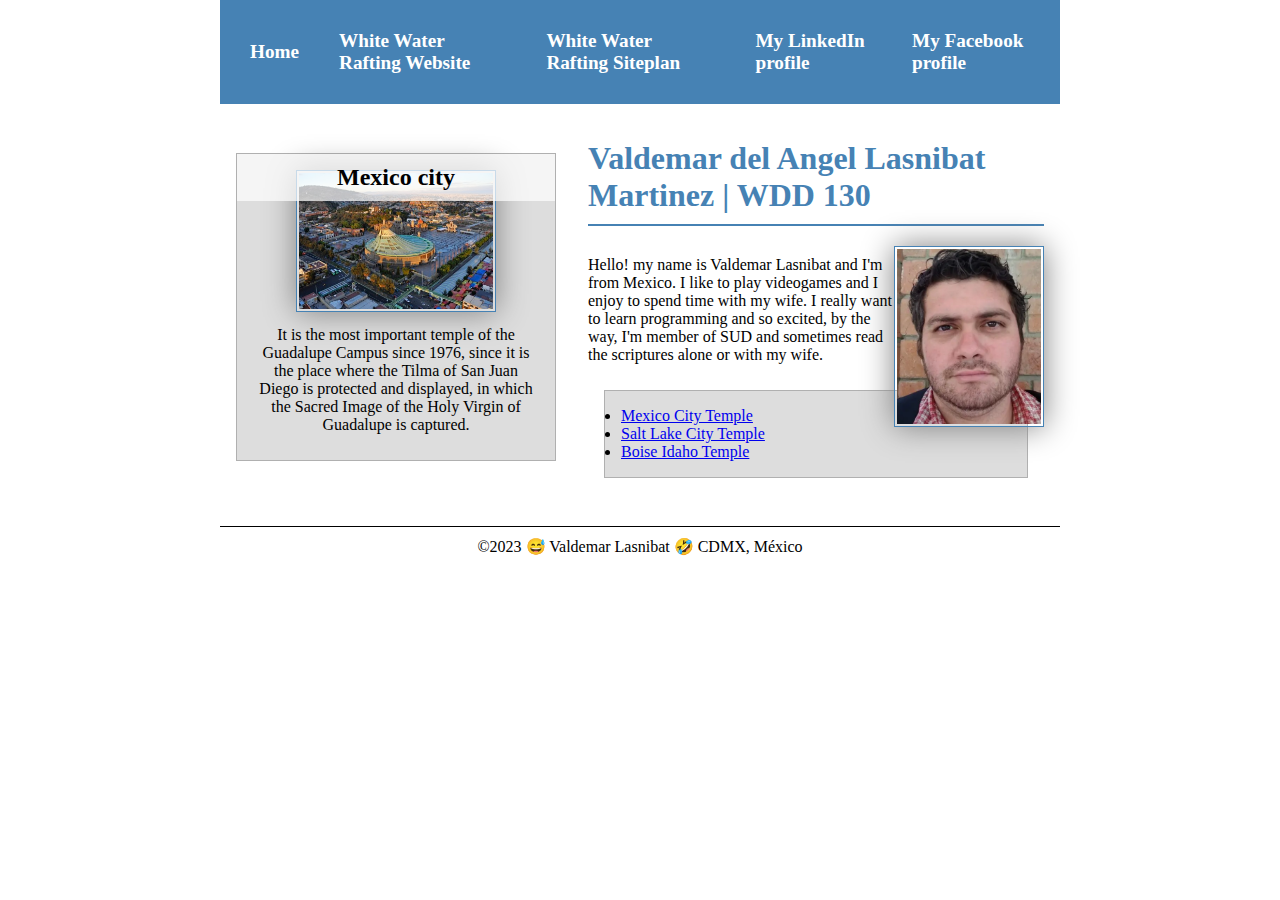
<file: index.html>
<!doctype html>
<html lang="en-US">
<head>
    <meta charset="utf-8">
    <meta name="viewport" content="width=device-width,initial-scale=1.0">
    <title>Valdemar del Angel Lasnibat Martinez | WDD 130</title>
    <meta name="description" content="Valdemar Lasnibat's BYU-Idaho WDD 130 course homepage">
    <meta name="author" content="Valdemar Lasnibat">
    <link rel="stylesheet" href="styles/styles.css">
</head>
<body>
    <header>
        <nav>
            <a href="#">Home</a>
            <a href="wwr/">White Water Rafting Website</a>
            <a href="wwr/site-plan-rafting.html">White Water Rafting Siteplan</a>
            <!-- New LinkedIn and Facebook links -->
            <a href="https://www.linkedin.com/in/vlasnibat/" target="_blank">My LinkedIn profile</a>
            <a href="https://www.facebook.com/valdemar.lasnibat" target="_blank"> My Facebook profile</a>
        </nav>
    </header>
    <div class="grid">
        <main>
            <h1>Valdemar del Angel Lasnibat Martinez | WDD 130</h1>
            <img src="images/profile.webp" alt="Hello, my name is Valdemar Lasnibat" width="200">
            <p>Hello! my name is Valdemar Lasnibat and I'm from Mexico. I like to play videogames and I enjoy to spend time with
            my wife. I really want to learn programming and so excited, by the way, I'm member of SUD and sometimes read the scriptures
            alone or with my wife.</p>
        <ul class="box">
            <li><a href="https://www.churchofjesuschrist.org/temples/details/mexico-city-mexico-temple?lang=eng" target="_blank">Mexico City Temple</a></li>
            <li><a href="https://www.churchofjesuschrist.org/temples/details/salt-lake-temple?lang=eng" target="_blank">Salt Lake City Temple</a></li>
            <li><a href="https://www.churchofjesuschrist.org/temples/details/boise-idaho-temple?lang=eng" target="_blank">Boise Idaho Temple</a></li>
        </ul>        
        </main>
        <aside class="box">
            <h2>Mexico city</h2>
            <img src="images/basilica.jpg" alt="Basilica de Guadalupe's beautiful view">
            <p>It is the most important temple of the Guadalupe Campus since 1976, since it is the place where the Tilma of San Juan Diego is protected and displayed, in which the Sacred Image of the Holy Virgin of Guadalupe is captured.</p>
        </aside>
    </div>
    <footer>
        <p>&copy;2023 😅 Valdemar Lasnibat 🤣 CDMX, México</p>
    </footer>
</body>
<!--Last day upgraded: 27/09/2023-->
</html>
</file>
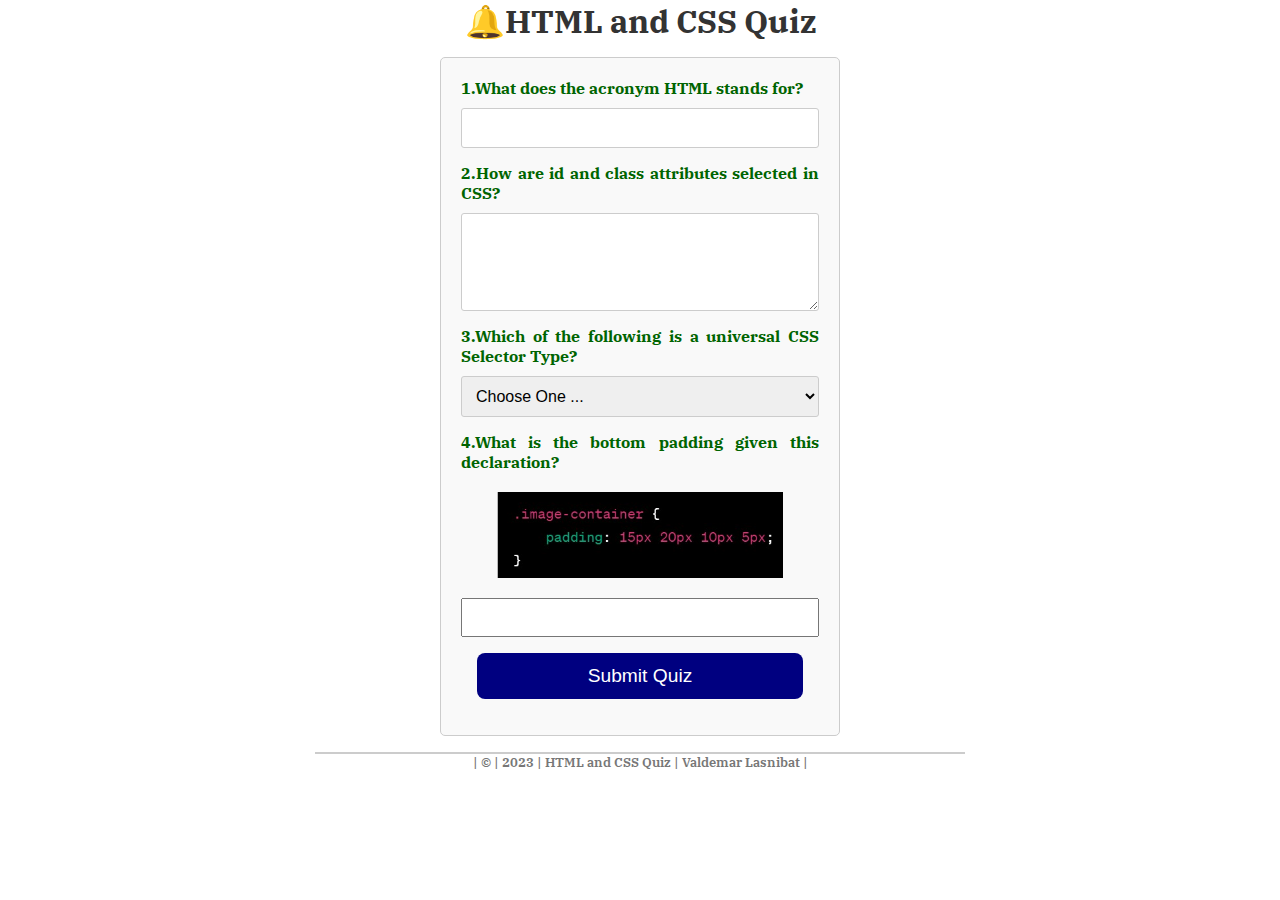
<file: quiz.html>
<!DOCTYPE html>
<html lang="en-us">
<head>
    <meta charset="utf-8">
    <meta name="viewport" content="width=device-width, initial-scale=1">
    <title>HTML and CSS Quiz</title>
    <link rel="stylesheet" type="text/css" href="styles/quiz.css">
</head>
<body>
    <h1>🔔HTML and CSS Quiz</h1>
    <form action="submit_quiz.php" method="post">
        <!-- Question 1: Fill in the blank -->
        <label for="q1">1.What does the acronym HTML stands for?</label>
        <input type="text" id="q1" name="q1" required>

        <!-- Question 2: Short answer -->
        <label for="q2">2.How are id and class attributes selected in CSS?</label>
        <textarea id="q2" name="q2" rows="4" required></textarea>

        <!-- Question 3: Dropdown/select -->
        <label for="q3">3.Which of the following is a universal CSS Selector Type?</label>
        <select id="q3" name="q3" required>
            <option value="" selected disabled>Choose One ...</option>
            <option value="option1">*</option>
            <option value="option2">.</option>
            <option value="option3">#</option>
        </select>

        <!-- Question 4: Integer answer -->
        <label for="q4">4.What is the bottom padding given this declaration?</label>
        <div class="question-container">
            <input type="number" id="q4" name="q4" required>
            <img src="images/image-container.jpg" alt="Image Description">
        </div>
        <button type="submit">Submit Quiz</button>
    </form>
<footer>
    <p>| &copy; | 2023 | HTML and CSS Quiz | Valdemar Lasnibat |</p>
</footer>      
</body>
</html>
</file>
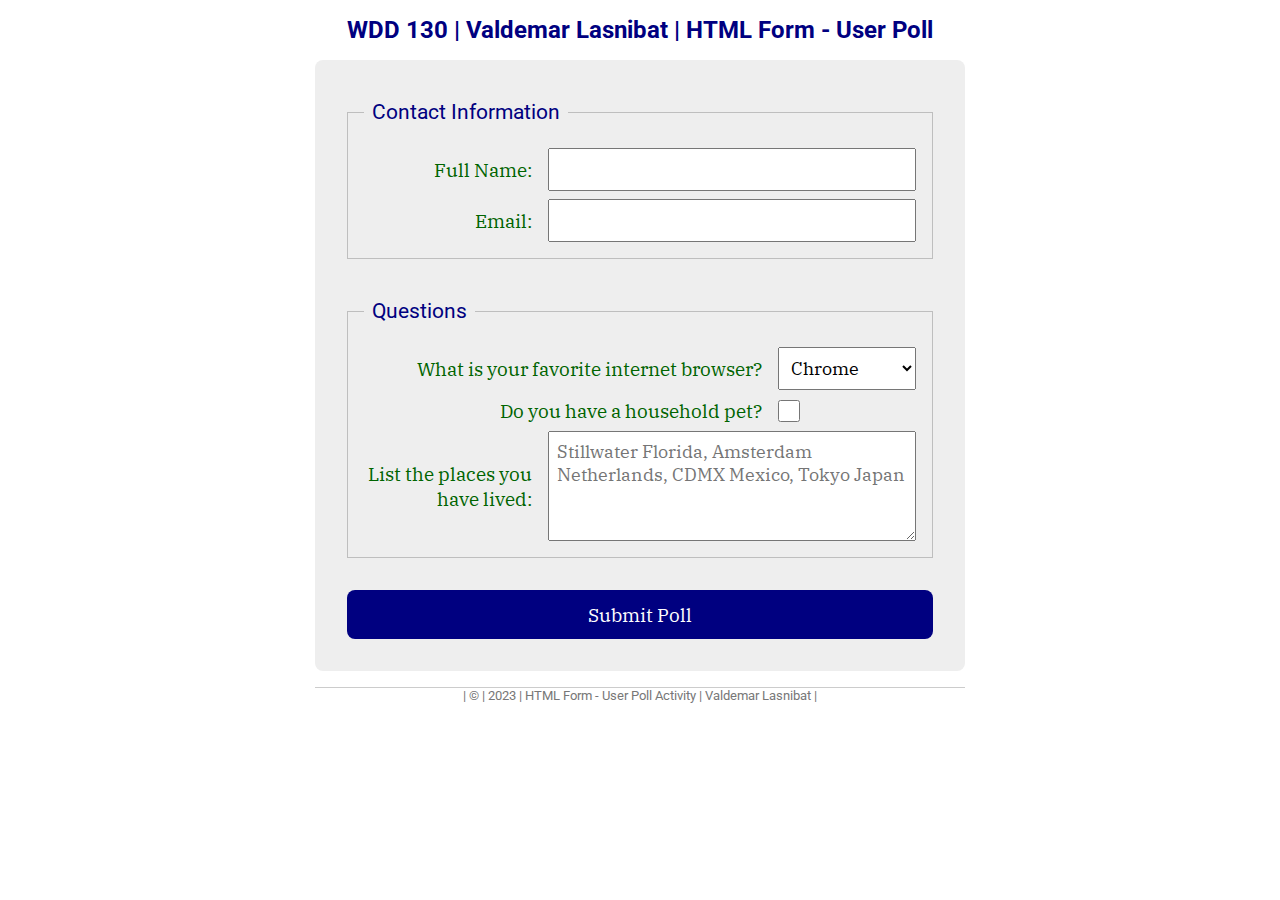
<file: week5/poll-form.html>
<!DOCTYPE html>
<html lang="en-us">
<head>
    <meta charset="utf-8">
    <meta name="viewport" content="width=device-width, initial-scale=1">
    <title>WDD 130 | HTML Form - User Poll</title>
    <link rel="stylesheet" href="styles/poll-form.css">
</head>
<body>
<header>
    <h1>WDD 130 | Valdemar Lasnibat | HTML Form - User Poll</h1>
</header>
<main>
    <form>
        <fieldset>
            <legend>Contact Information</legend>
            <div class="form-item column2">
                <label for="fullname">Full Name:</label>
                <input type="text" id="fullname" name="fullname">
            </div>
            <div class="form-item column2">
                <label for="useremail">Email:</label>
                <input type="email" id="useremail" name="useremail">
            </div>    
        </fieldset>
        <fieldset>
            <legend>Questions</legend>
            <div class="form-item column1">
                <label for="browser"> What is your favorite internet browser?</label>
                <select id="browser" name="browser">
                    <option value="chrome">Chrome</option>
                    <option value="firefox">Firefox</option>
                    <option value="safari">Safari</option>
                    <option value="edge">Edge</option>
                    <option value="brave">Brave</option>
                    <option value="other">Other</option>
                </select>
            </div>
            <div class="form-item column1">
                <label for="pet">Do you have a household pet?</label>
                <input type="checkbox" id="pet" name="pet">
            </div>
            <div class="form-item column2">
                <label for="feedback">List the places you have lived:</label>
                <textarea id="feedback" name="feedback" rows="4" placeholder="Stillwater Florida, Amsterdam Netherlands, CDMX Mexico, Tokyo Japan"></textarea>
            </div>    
        </fieldset>
        <button type="submit">Submit Poll</button>
    </form>
</main>
<footer>
    <p>| &copy; | 2023 | HTML Form - User Poll Activity | Valdemar Lasnibat |</p>
</footer>  
</body>
</html>
</file>
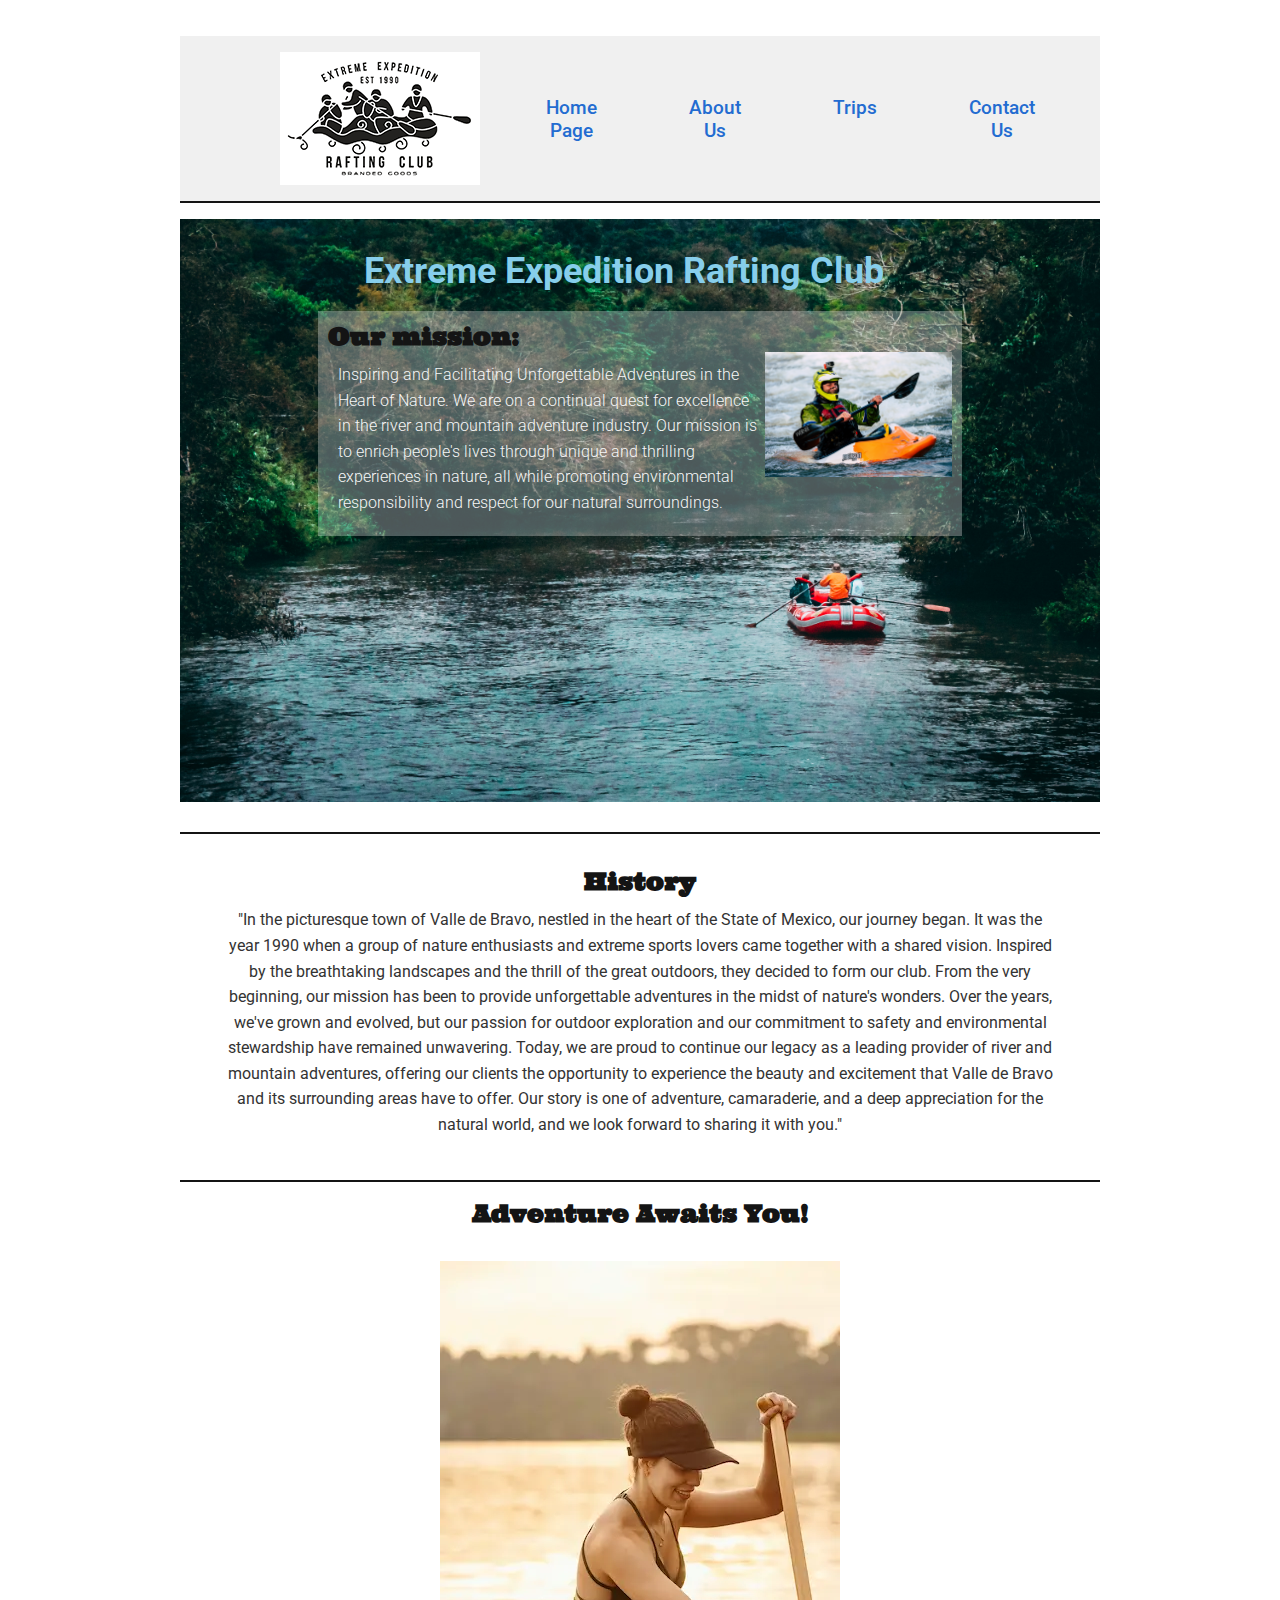
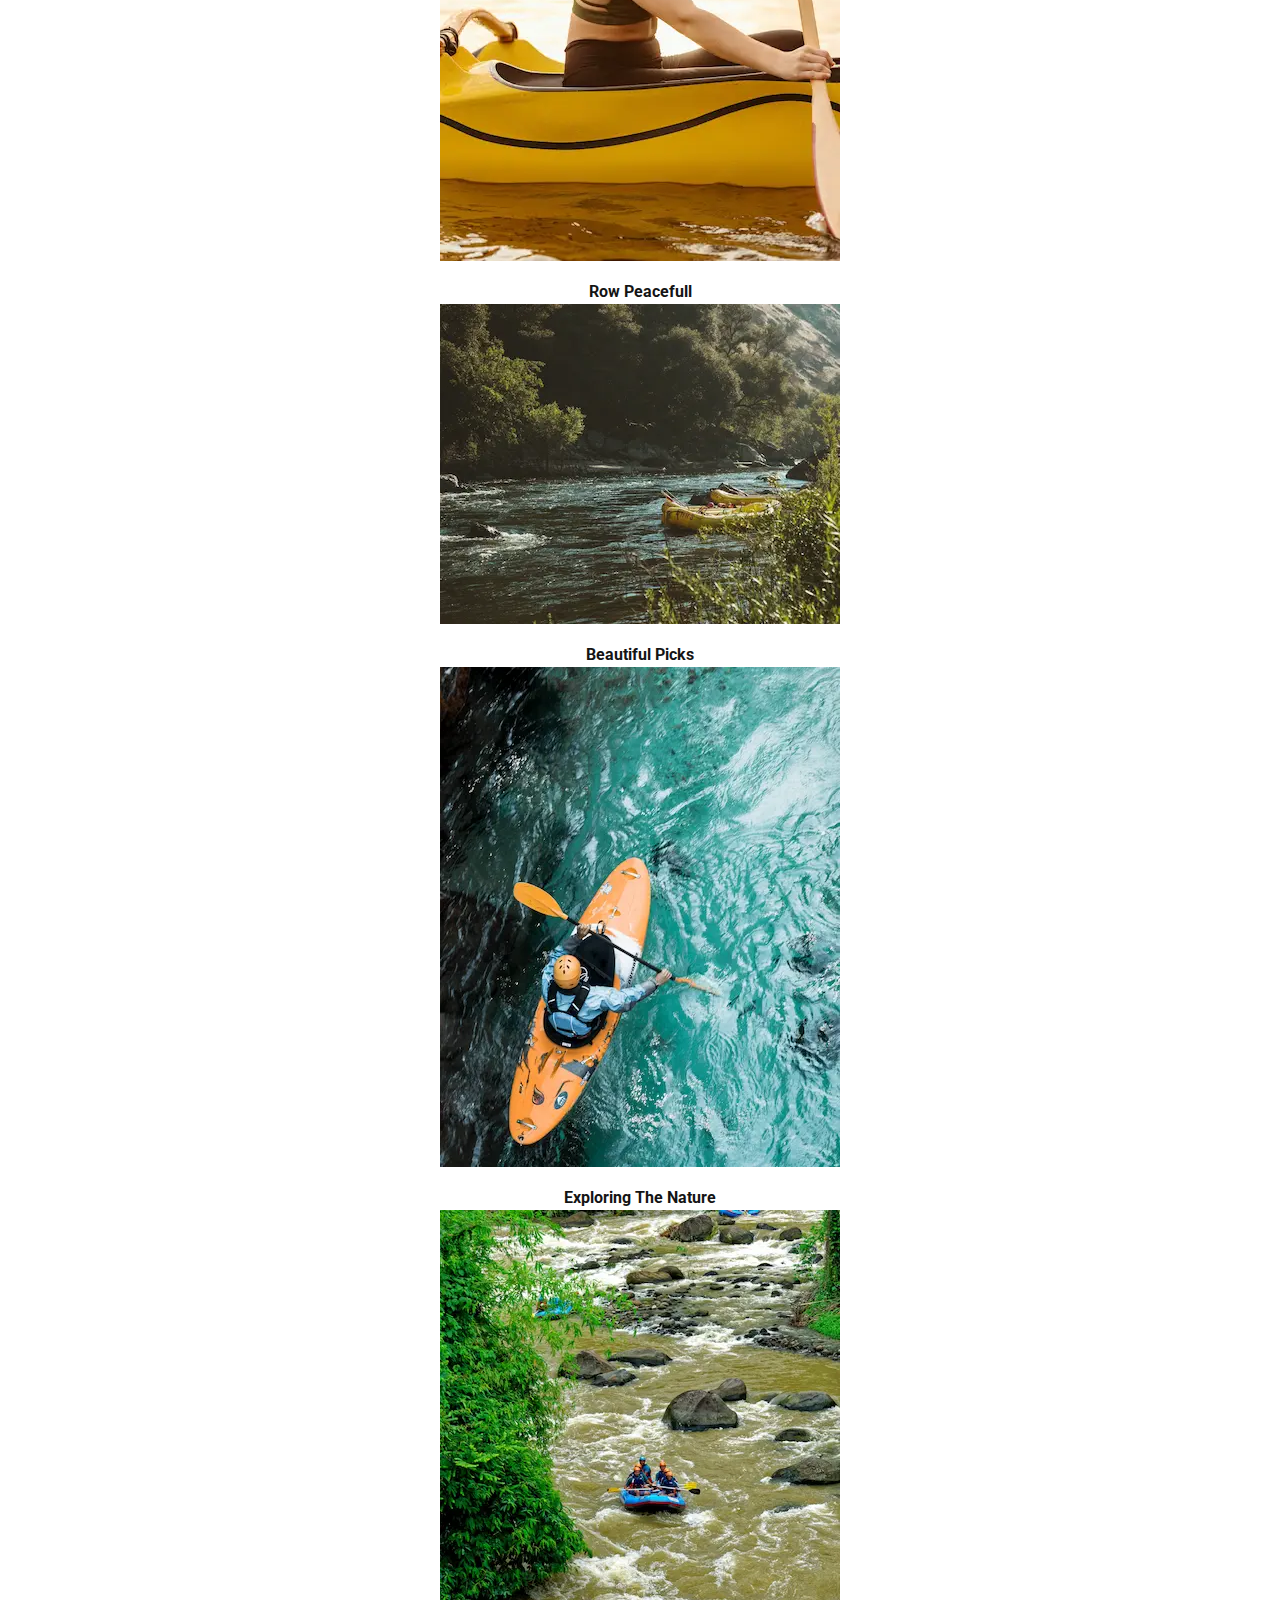
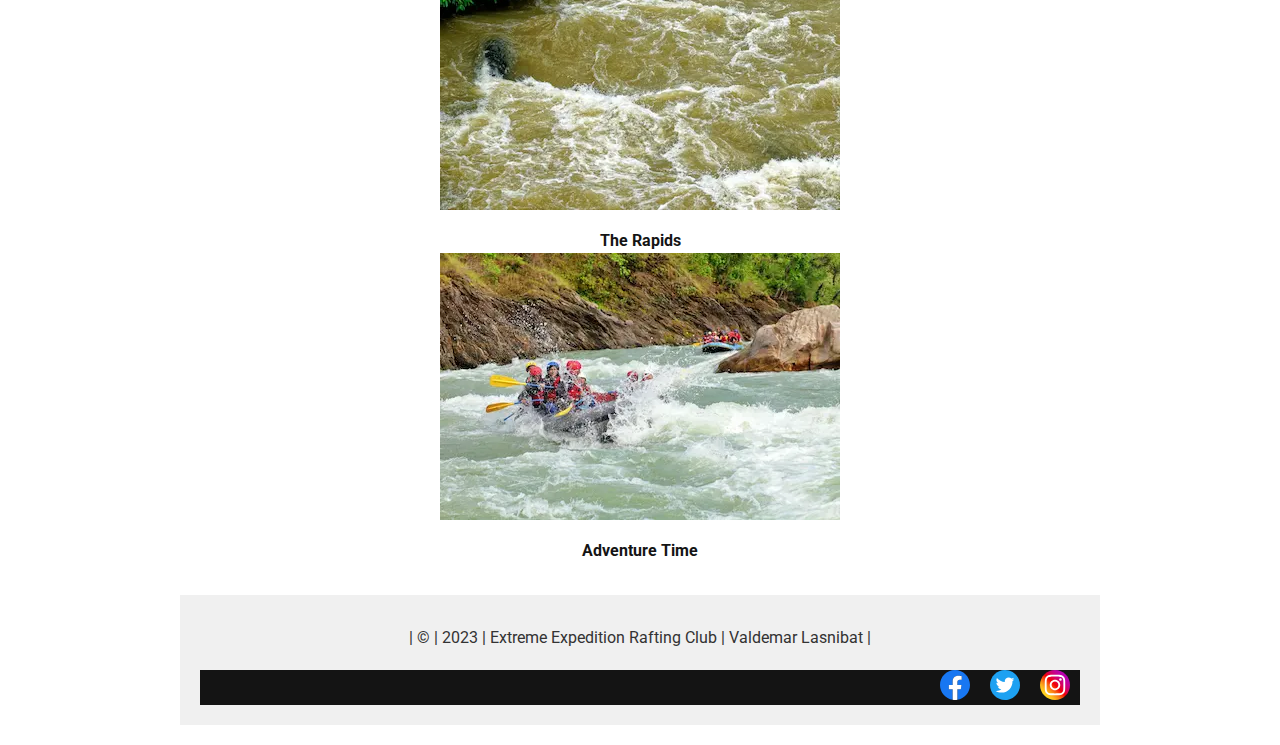
<file: wwr/about.html>
<!DOCTYPE html>
<html lang="en-US">
<head>
    <meta charset="utf-8">
    <meta name="viewport" content="width=device-width, initial-scale=1">
    <title>Extreme Expedition Rafting Club</title>
    <meta name="description" content="The Site Plan Rafting includes purpose, goals, personas and scenearios, a style guide, a site map and wireframe to a website project">
    <meta name="author" content="Valdemar Lasnibat">
    <link rel="stylesheet" href="styles/rafting.css">
</head>
<body>
    <header>
        <img src="images/logo.png" alt="Rafting Site Logo" width="200">
        <nav>
            <ul class="navigation">
                <li><a href="index.html">Home Page</a></li>
                <li><a href="about.html">About Us</a></li>
                <li><a href="trips.html">Trips</a></li>
                <li><a href="contact.html">Contact Us</a></li>
            </ul>
        </nav>
    </header>  
    <main>
        <div class="Hero">
            <h1>Extreme Expedition Rafting Club</h1>
            <img src="images/jonatan-lewczuk-hN7jhC_YWk0-unsplash.jpg" alt="Background Hero Image">
            <article>
                <h2>Our mission:</h2>
                <img src="images/pexels-brett-sayles-2278449.jpg" alt="Happy Client">
                <p>Inspiring and Facilitating Unforgettable Adventures in the Heart of Nature.
                    We are on a continual quest for excellence in the river and mountain adventure industry. 
                    Our mission is to enrich people's lives through unique and thrilling experiences in nature, 
                    all while promoting environmental responsibility and respect for our natural surroundings.
                </p>
            </article>
        </div>
        <section class="history-section">
            <h2>History</h2>
            <p>"In the picturesque town of Valle de Bravo, nestled in the heart of the State of Mexico, our journey began. 
                It was the year 1990 when a group of nature enthusiasts and extreme sports lovers came together with a shared 
                vision. Inspired by the breathtaking landscapes and the thrill of the great outdoors, they decided to form our club.                    
                From the very beginning, our mission has been to provide unforgettable adventures in the midst of nature's wonders. 
                Over the years, we've grown and evolved, but our passion for outdoor exploration and our commitment to safety and 
                environmental stewardship have remained unwavering.                    
                Today, we are proud to continue our legacy as a leading provider of river and mountain adventures, offering our clients 
                the opportunity to experience the beauty and excitement that Valle de Bravo and its surrounding areas have to offer. 
                Our story is one of adventure, camaraderie, and a deep appreciation for the natural world, and we look forward to sharing it with you."
            </p>
        </section>
        <section class="content">
            <h2>Adventure Awaits You!</h2>
            <figure>
            <img src="images/pexels-jonathan-borba-16949964.webp" alt="Row Peacefull"><figcaption>Row Peacefull</figcaption>
            </figure>

            <figure>
            <img src="images/dane-deaner-imztpH1lSpY-unsplash.webp" alt="Beautiful Picks"><figcaption>Beautiful Picks</figcaption>
            </figure>

            <figure>
            <img src="images/pexels-thilo-lehnert-3413678.webp" alt="Exploring The Nature"><figcaption>Exploring The Nature</figcaption>
            </figure>

            <figure>
            <img src="images/pexels-tom-fisk-1732279.webp" alt="The Rapids"><figcaption>The Rapids</figcaption>
            </figure>
            
            <figure>
            <img src="images/chandan-chaurasia-z32bIS5O1KQ-unsplash.webp" alt="Adventure Time"><figcaption>Adventure Time</figcaption>
            </figure>
        </section>
    </main>
    <footer>
        <p>| &copy; | 2023 | Extreme Expedition Rafting Club | Valdemar Lasnibat |</p>
        <nav class="sociallinks">
            <a href="https://facebook.com"><img src="images/facebook.svg" alt="Facebook"></a>
            <a href="https://twitter.com"><img src="images/Twitter.svg" alt="Twitter"></a>
            <a href="https://instagram.com"><img src="images/Instagram.svg" alt="Instagram"></a>
        </nav>
    </footer>
</body>
</html>
</file>
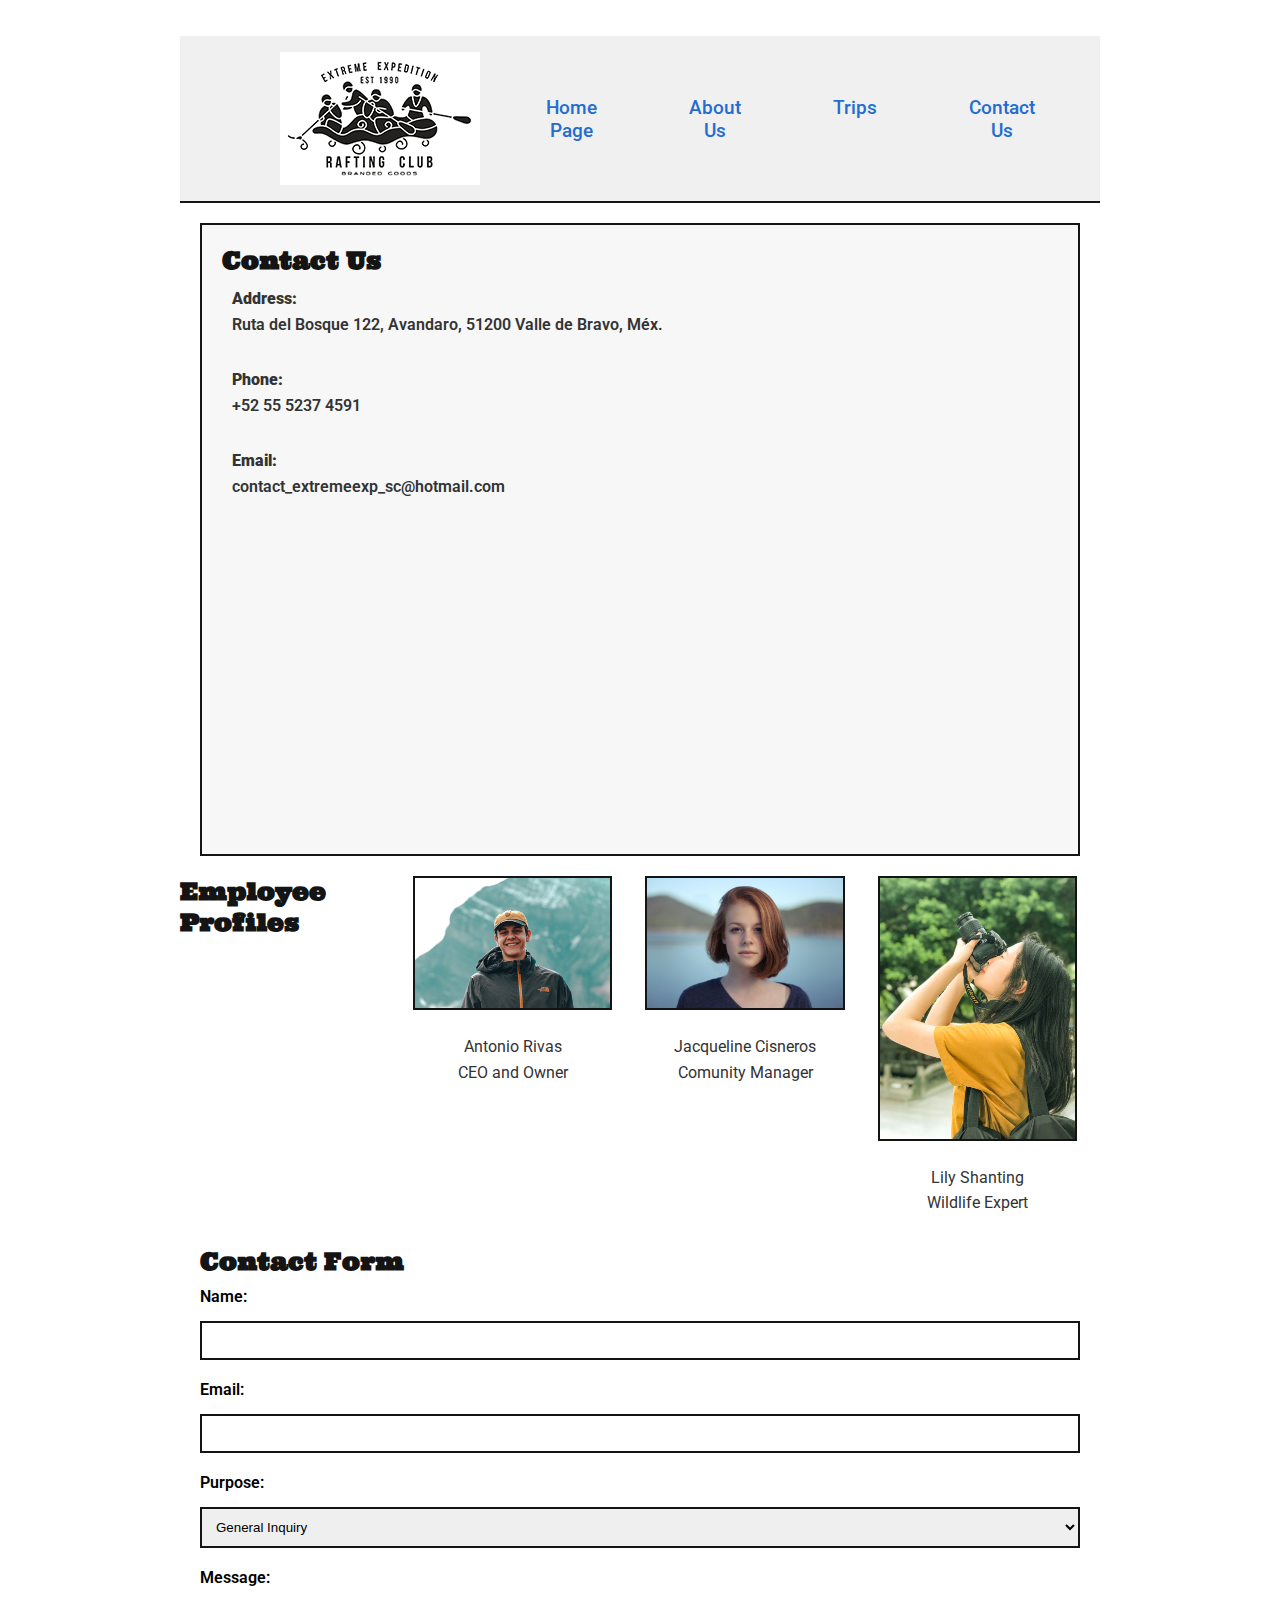
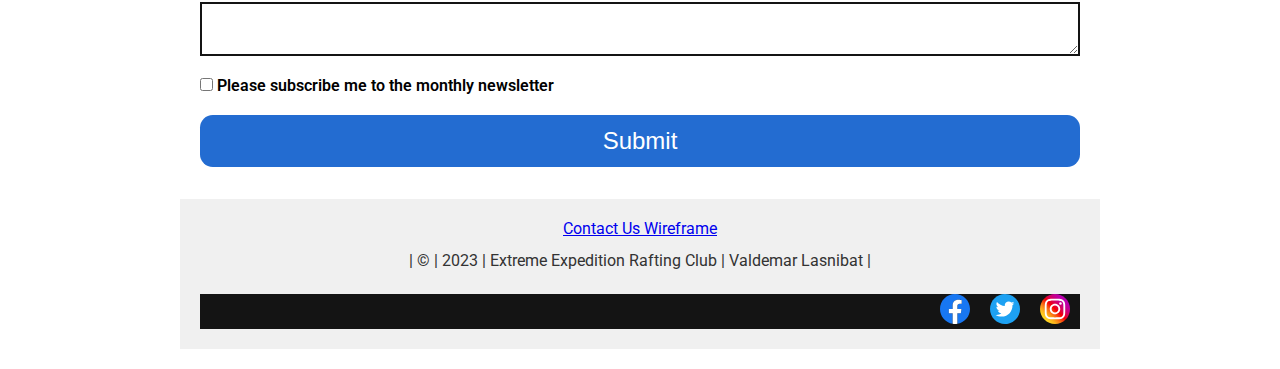
<file: wwr/contact.html>
<!DOCTYPE html>
<html lang="en-US">
<head>
    <meta charset="utf-8">
    <meta name="viewport" content="width=device-width, initial-scale=1">
    <title>Contact Extreme Expedition Rafting Club</title>
    <meta name="description" content="Contact us to plan your next adventure with Extreme Expedition Rafting Club. Get in touch with our team for trip details, reservations, and more.">
    <meta name="author" content="Valdemar Lasnibat">
    <link rel="stylesheet" href="styles/contact.css">
</head>
<body>
    <header>
        <img src="images/logo.png" alt="Rafting Site Logo" width="200">
        <nav>
            <ul class="navigation">
                <li><a href="index.html">Home Page</a></li>
                <li><a href="about.html">About Us</a></li>
                <li><a href="trips.html">Trips</a></li>
                <li><a href="contact.html">Contact Us</a></li>
            </ul>
        </nav>
    </header>  

    <main>
        <section class="company-information">
            <h2>Contact Us</h2>
            <p>
                <strong>Address:</strong><br>
                Ruta del Bosque 122, Avandaro, 51200 Valle de Bravo, Méx.
            </p>
            <p>
                <strong>Phone:</strong><br>
                +52 55 5237 4591
            </p>
            <p>
                <strong>Email:</strong><br>
                contact_extremeexp_sc@hotmail.com
            </p>
            <div class="google-map">
                <iframe src="https://www.google.com/maps/embed?pb=!1m18!1m12!1m3!1d42633.15692897466!2d-100.1415110855317!3d19.183218287836933!2m3!1f0!2f0!3f0!3m2!1i1024!2i768!4f13.1!3m3!1m2!1s0x85cd63813218f41f%3A0xb687c3a1fb52897c!2sValle%20de%20Bravo%2C%20M%C3%A9x.!5e0!3m2!1ses!2smx!4v1697220191984!5m2!1ses!2smx" width="400" height="300" style="border:0;" allowfullscreen="" loading="lazy" referrerpolicy="no-referrer-when-downgrade"></iframe>
            </div>
        </section>

        <section class="employee-profiles">
            <h2>Employee Profiles</h2>
            <div class="employee">
                <img src="images/ben-den-engelsen-YUu9UAcOKZ4-unsplash.jpg" alt="Employee 1">
                <p>Antonio Rivas<br>CEO and Owner</p>
            </div>
            <div class="employee">
                <img src="images/christopher-campbell-rDEOVtE7vOs-unsplash.jpg" alt="Employee 2">
                <p>Jacqueline Cisneros<br>Comunity Manager</p>
            </div>
            <div class="employee">
                <img src="images/li-shanting-AGy0SxTzqr8-unsplash.jpg" alt="Employee 3">
                <p>Lily Shanting<br>Wildlife Expert</p>
            </div>
        </section>

        <section class="contact-form">
            <h2>Contact Form</h2>
            <form>
                <label for="name">Name:</label>
                <input type="text" id="name" name="name" required>

                <label for="email">Email:</label>
                <input type="email" id="email" name="email" required>

                <label for="purpose">Purpose:</label>
                <select id="purpose" name="purpose">
                    <option value="General Inquiry">General Inquiry</option>
                    <option value="Reservation Question">Reservation Question</option>
                    <option value="Website Suggestion">Website Suggestion</option>
                </select>

                <label for="message">Message:</label>
                <textarea id="message" name="message" required></textarea>

                <label>
                    <input type="checkbox" name="subscribe" value="yes"> Please subscribe me to the monthly newsletter
                </label>

                <button type="submit" class="submit-button">Submit</button>
            </form>
        </section>
    </main>

    <footer>
        <a href="https://app.moqups.com/HJwG7Wl5LSBCwecgEmFTbLyb5tmsQm9s/view?ui=0" target="_blank">Contact Us Wireframe</a>
        <p>| &copy; | 2023 | Extreme Expedition Rafting Club | Valdemar Lasnibat |</p>
        <nav class="sociallinks">
            <a href="https://facebook.com"><img src="images/facebook.svg" alt="Facebook"></a>
            <a href="https://twitter.com"><img src="images/Twitter.svg" alt="Twitter"></a>
            <a href="https://instagram.com"><img src="images/Instagram.svg" alt="Instagram"></a>
        </nav>
    </footer>
</body>
</html>
</file>
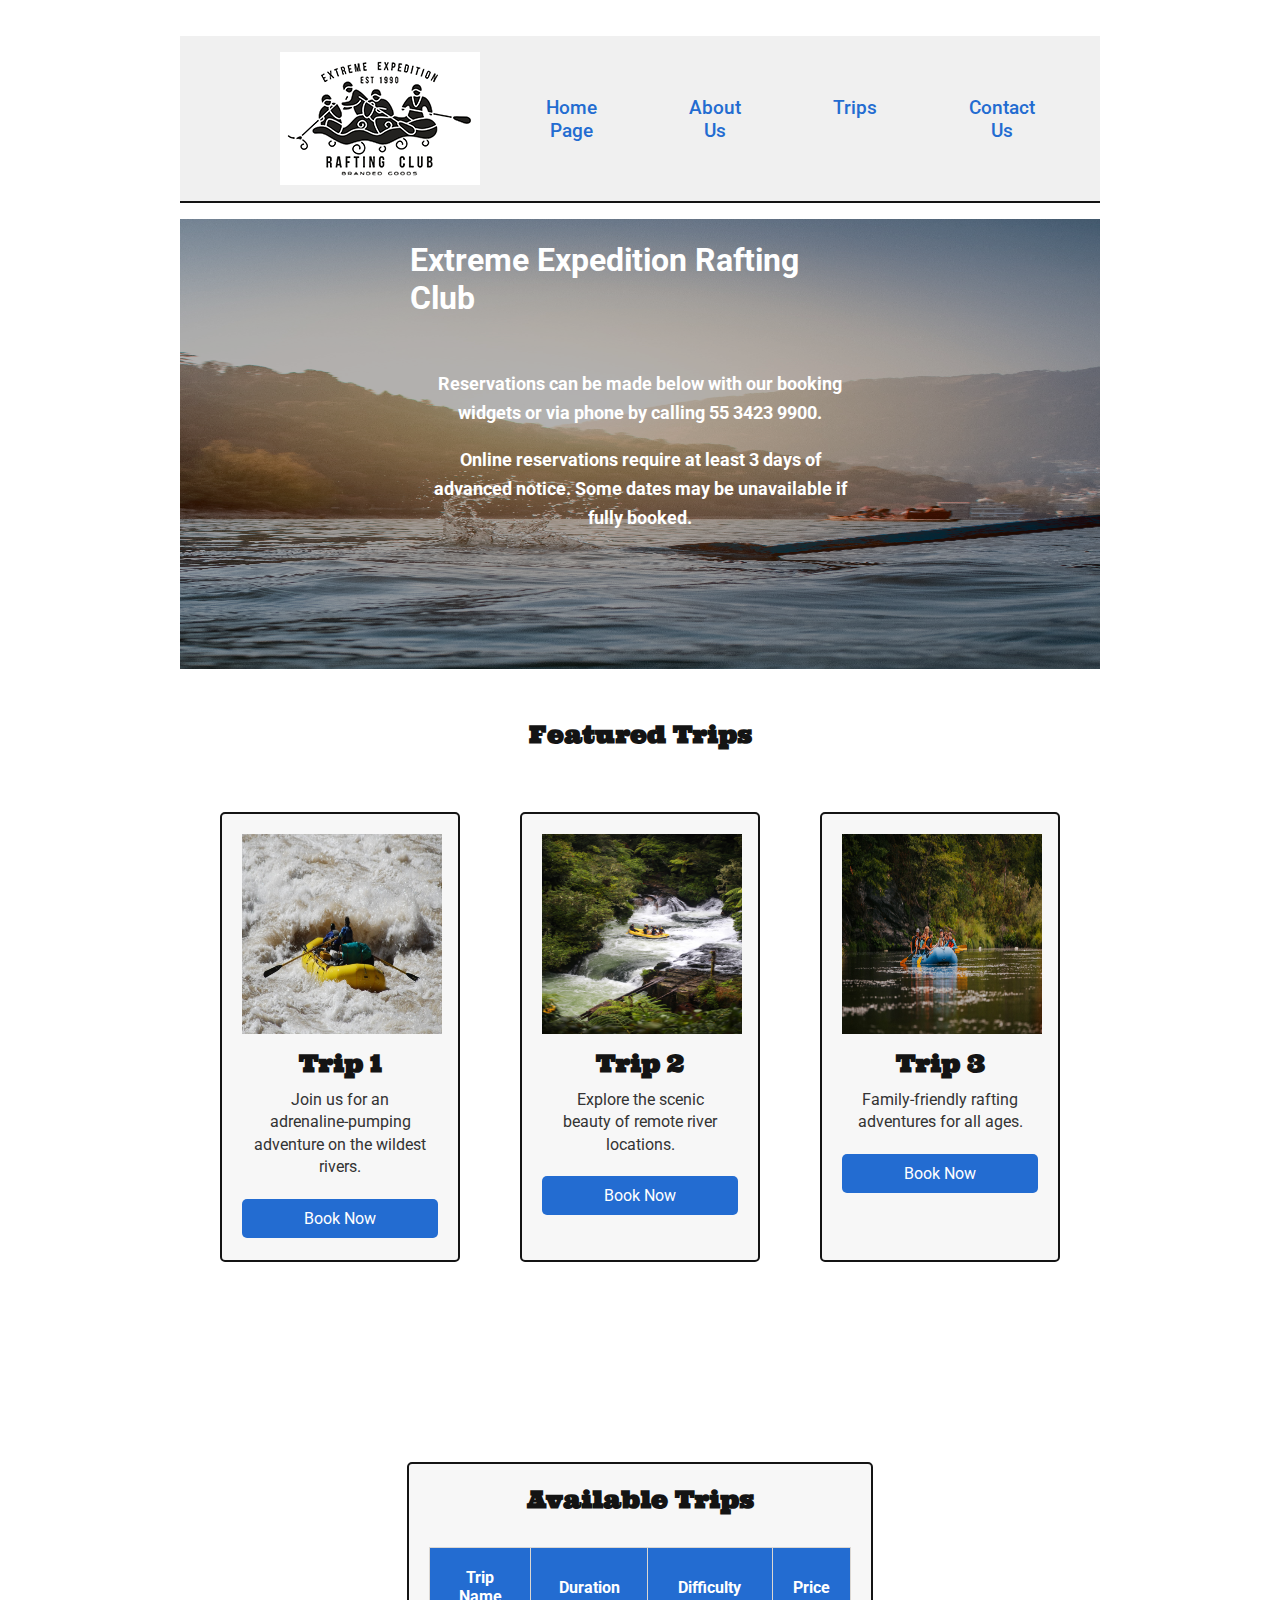
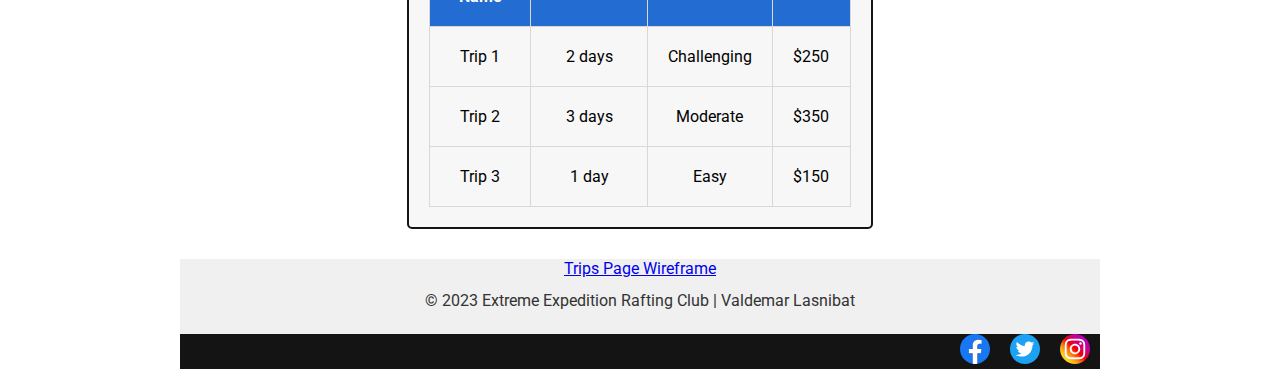
<file: wwr/trips.html>
<!DOCTYPE html>
<html lang="en-US">
<head>
    <meta charset="utf-8">
    <meta name="viewport" content="width=device-width, initial-scale=1">
    <title>Trips - Extreme Expedition Rafting Club</title>
    <meta name="description" content="Explore our exciting rafting trips in the heart of nature. Contact us to book your adventure.">
    <meta name="author" content="Valdemar Lasnibat">
    <link rel="stylesheet" href="styles/trips.css">
</head>
<body>
    <header>
        <img src="images/logo.png" alt="Rafting Site Logo" width="200">
        <nav>
            <ul class="navigation">
                <li><a href="index.html">Home Page</a></li>
                <li><a href="about.html">About Us</a></li>
                <li><a href="trips.html">Trips</a></li>
                <li><a href="contact.html">Contact Us</a></li>
            </ul>
        </nav>
    </header>  
    <main>
        <div class="reservation-legend">
            <h1>Extreme Expedition Rafting Club</h1>
            <img src="images/aman-upadhyay--6YVJEsoEdE-unsplash.jpg" alt="reservation-legend">
            <p>Reservations can be made below with our booking widgets or via phone by calling 55 3423 9900.</p>
                <p>Online reservations require at least 3 days of advanced notice. Some dates may be unavailable if fully booked.</p>
        </div>
        <div class="content">
            <section>
                <h2>Featured Trips</h2>
                <div class="trip">
                    <img src="images/grand-canyon-263773_1280.jpg" alt="Trip 1">
                    <h3>Trip 1</h3>
                    <p>Join us for an adrenaline-pumping adventure on the wildest rivers.</p>
                    <a href="contact.html" class="cta-button">Book Now</a>
                </div>
                <div class="trip">
                    <img src="images/j-v-F_lRKdz8MyQ-unsplash.jpg" alt="Trip 2">
                    <h3>Trip 2</h3>
                    <p>Explore the scenic beauty of remote river locations.</p>
                    <a href="contact.html" class="cta-button">Book Now</a>
                </div>
                <div class="trip">
                    <img src="images/vince-fleming-bb2iXgjGpVg-unsplash.jpg" alt="Trip 3">
                    <h3>Trip 3</h3>
                    <p>Family-friendly rafting adventures for all ages.</p>
                    <a href="contact.html" class="cta-button">Book Now</a>
                </div>
            </section>
            <section class="trip-table">
                <h2>Available Trips</h2>
                <table>
                    <thead>
                        <tr>
                            <th>Trip Name</th>
                            <th>Duration</th>
                            <th>Difficulty</th>
                            <th>Price</th>
                        </tr>
                    </thead>
                    <tbody>
                        <tr>
                            <td>Trip 1</td>
                            <td>2 days</td>
                            <td>Challenging</td>
                            <td>$250</td>
                        </tr>
                        <tr>
                            <td>Trip 2</td>
                            <td>3 days</td>
                            <td>Moderate</td>
                            <td>$350</td>
                        </tr>
                        <tr>
                            <td>Trip 3</td>
                            <td>1 day</td>
                            <td>Easy</td>
                            <td>$150</td>
                        </tr>
                    </tbody>
                </table>
            </section>
        </div>
    </main>
    <footer>
        <a href="https://app.moqups.com/HJwG7Wl5LSBCwecgEmFTbLyb5tmsQm9s/view?ui=0" target="_blank">Trips Page Wireframe</a>
        <p>&copy; 2023 Extreme Expedition Rafting Club | Valdemar Lasnibat</p>
        <nav class="sociallinks">
            <a href="https://facebook.com"><img src="images/facebook.svg" alt="Facebook"></a>
            <a href="https://twitter.com"><img src="images/Twitter.svg" alt="Twitter"></a>
            <a href="https://instagram.com"><img src="images/Instagram.svg" alt="Instagram"></a>
        </nav>
    </footer>
</body>
</html>
</file>
<file: styles/styles.css>
* {
    margin: 0;
    padding: 0;
    box-sizing: border-box;
}

nav {
    display: flex;
    background-color: steelblue;
    padding: 10px;
    justify-content: space-evenly;
    align-items: center;
}

nav a {
    display: block;
    color: white;
    padding: 20px;
    text-decoration: none;
    font-size: 1.2rem;
    font-weight: 700;
}

h1 {
    border-bottom: 2px solid steelblue;
    padding-bottom: 10px;
    color: steelblue;
    margin: 20px 0; /* Spacing around the title */
}

img {
    width: 150px;
    height: auto;
    border: 1px solid steelblue;
    padding: 2px;
    box-shadow: 0 0 30px gray;
}

p {
    margin: 0; /* Remove default margin */
    padding: 10px 0; /* Spacing above and below the paragraph */
}

header, .grid, footer{
    max-width: 840px;
    margin: 0 auto;
}

.grid{
    display: grid;
    align-items: center;
}

main {
    margin: 0;
    grid-column: 2 / 3;
    margin: 1rem;
}

/* Styles for images within the main content */
main img {
    float: right;
    width: 150px;
    height: auto;
}

/* Styles for the sidebar */
aside{
    width: 20rem;
    margin: 10px;
    text-align: center;
    position: relative; /* Ensure child elements are positioned correctly */
    grid-column: 1 / 2;
    grid-row: 1 / 2;
}

/* Styles for images within the sidebar */
aside img {
    width: 200px; 
    height: auto;
}

footer {
    margin-top: 1rem;
    border-top: 1px solid #000;
    text-align: center;
}

/* Class Selectors */
.box {
    margin: 1rem;
    border: 1px solid rgba(0, 0, 0, 0.2);
    padding: 1rem;
    background-color: #ddd;
    color: #000;
}
/* Styles for the header within the sidebar */
aside h2 {
    position: absolute;
    top: 0;
    left: 0;
    width: 100%;
    background-color: rgba(255, 255, 255, 0.7);
    margin: 0; /* Remove default margin */
    padding: 10px; /* Add spacing around the header */
}
</file>
<file: styles/quiz.css>
/* Import Google Fonts */
@import url('https://fonts.googleapis.com/css2?family=IBM+Plex+Serif&family=Roboto:wght@300&family=Ultra&display=swap');

* {
    margin: 0;
    padding: 0;
    box-sizing: border-box;
}

/* quiz.css */
body {
    font-family: 'IBM Plex Serif', serif;
    font-weight: 600;
    color:darkgreen;
    background: #fff ;
}

h1 {
    color: #333;
    text-align:center;
    margin-bottom: 15px;
}

form {
    max-width: 400px;
    text-align: justify;
    margin: 0 auto;
    padding: 20px;
    border: 1px solid #ccc;
    background-color: #f9f9f9;
    border-radius: 5px;
    display: grid;
}


label {
    display: block;
    margin-bottom: 10px;
    font-weight: bold;
}

input[type="text"],
textarea,
select {
    width: 100%;
    padding: 10px;
    margin-bottom: 15px;
    border: 1px solid #ccc;
    border-radius: 3px;
    font-size: 16px;
}

button {
    margin: 1rem;
    background-color: navy;
    color: #fff;
    border: none;
    border-radius: 0.5rem;
    padding: 0.75rem;
    font-size: 1.2rem;
}

button:hover {
    background-color: darkgreen;
}

footer {
    margin: 1rem auto 0;
    margin-bottom: 1rem;
    width: 650px;
    text-align: center;
    font-size: 0.8rem;
    color: #777;
    border-top: 2px solid #ccc;
}


.question-container {
    display: flex;
    flex-direction: column-reverse;
    align-items: center;
}

.question-container img{
    max-width: 80%;
    text-align: center; 
    margin-top: 10px;  
    height: auto;
}


input[type="number"] {
    width: 100%;
    padding: 10px;
    margin-top: 20px;
}
</file>
<file: week5/styles/poll-form.css>
/* Import Google Fonts */
@import url('https://fonts.googleapis.com/css2?family=IBM+Plex+Serif&family=Roboto:wght@300&family=Ultra&display=swap');

* {
    margin: 0;
    padding: 0;
    box-sizing: border-box;
}

/* Body styles */
body {
    font-size: 1.2rem;
    font-family: 'Roboto', sans-serif;
    color:darkgreen;
    background: #fff ;
}

header {
    margin: 0 auto;
    width: 650px;
}

h1 {
    margin: 1rem;
    font-size: 1.5rem;
    color: navy;
    text-align: center;
}

form {
    width:  650px;
    margin:  0 auto;
    padding: 1rem;
    border: 1px rgba(0, 0, 0, 0.1);
    border-radius: 0.5rem;
    background-color: #eee;
    display: grid;
}

fieldset {
    display: grid;
    grid-gap: 0.5rem;
    margin: 1rem;
    border: 1px solid rgba(0, 0, 0, 0.2);
    padding: 1rem;
}

legend {
    padding: 0.5rem;
    color: navy;
    font-size: 1.3rem;
}

label, input, button, select, textarea{
    font-family: 'IBM Plex Serif', serif;
}

label {
    text-align: right;
    padding-right: 1rem;
}

input, select, textarea {
    padding:  0.5rem;
    font-size: 1.1rem;
}

input[type="checkbox"] {
    width: 22px;
    height: 22px;
    vertical-align: bottom;
}

button {
    margin: 1rem;
    background-color: navy;
    color: #fff;
    border: none;
    border-radius: 0.5rem;
    padding: 0.75rem;
    font-size: 1.2rem;
}

button:hover {
    background-color: darkgreen;
}

footer {
    margin: 1rem auto 0;
    width: 650px;
    text-align: center;
    font-size: 0.8rem;
    color: #777;
    border-top: 1px solid #ccc;
}

.form-item {
    display: grid;
    align-items: center;
}

.column1 {
    grid-template-columns: 3fr 1fr;
}

.column2 {
    grid-template-columns: 1fr 2fr;
}
</file>
<file: wwr/styles/rafting.css>
/* Import Google Fonts */
@import url('https://fonts.googleapis.com/css2?family=Roboto:wght@300&family=Ultra&display=swap');

/* Define CSS variables in :root */
:root {
  --primary-color: #141414;
  --secondary-color: #87CEEB;
  --accent1-color: #236CD1;
  --accent2-color: #DBD7D2;
  --accent3-color: #F7F7F7;
  --heading-font: 'Ultra', serif;
  --paragraph-font: 'Roboto', sans-serif;
  --nav-background-color: #141414;
  --nav-link-color: #236CD1;
  --nav-hover-link-color: #87CEEB;
  --nav-hover-background-color: #DBD7D2;
  --main-bg-color: #fff;
  --text-color: #333;
  --footer-bg-color: #f0f0f0;
}

/* Global Reset */
* {
  margin: 0;
  padding: 0;
  box-sizing: border-box;
}

/* Body styles */
body {
  background-color: var(--main-bg-color);
  font-family: var(--paragraph-font);
  max-width: 960px;
  margin: 0 auto;
  padding: 20px;
}

/* Heading styles */
h2, h3, h4, h5, h6 {
  font-family: var(--heading-font);
  color: var(--primary-color);
}

/* Header styles */
header {
  margin: 1rem auto;
  padding: 1rem 0;
  display: grid;
  grid-template-columns: 300px 1fr 2fr;
  align-items: center;
  border-bottom: 2px solid var(--primary-color);
  max-width: 1000px;
  gap: 20px;
  background-color: var(--footer-bg-color);
}

header h1 {
  font-size: 36px;
  color: var(--secondary-color);
}

header img {
  max-width: 100%;
  height: auto;
  margin-left: auto;
}

/* Paragraph styles */
p {
  padding: 10px;
  color: var(--text-color);
  line-height: 1.6;
}

/* Navigation styles */
nav {
  text-align: center;
  font-size: 1.2rem;
  display: flex;
  justify-content: center;
  align-items: center;
}

.navigation {
  display: flex;
  list-style: none;
}

.navigation li {
  flex: 1 1 100%;
  margin: 0 1rem;
}

.navigation a {
  display: block;
  color: var(--nav-link-color);
  padding: 30px;
  text-decoration: none;
  font-weight: 500;
}

.navigation a:hover {
  color: brown;
  font-weight: 700;
  text-decoration: underline;
  transition: color 0.5s ease;
}

/* Footer styles */
footer {
  background-color: var(--footer-bg-color);
  text-align: center;
  padding: 20px;
  margin-top: 2rem;
}

.sociallinks {
  display: flex;
  margin-top: 10px;
  justify-content: flex-end;
  background-color: var(--nav-background-color);
}

.sociallinks a {
  text-decoration: none;
  text-align: center;
  display: inline-block;
}

.sociallinks img {
  width: 30px;
  margin: 0 10px;
  display: inline-block;
}

/* Hero Container */
div.Hero {
  display: grid;
  grid-column: 1 / 2;
  grid-row: 2;
  position: relative;
  gap: 3rem;
}

div.Hero img {
  display: block;
  width: 100%;
  height: 95%;
}

div.Hero h1 {
  position: absolute;
  top: 5%;
  left: 20%;
  font-size: 36px;
  color: var(--secondary-color);
}

div.Hero article {
  position: absolute;
  top: 15%;
  left: 15%;
  right: 15%;
  background-color: rgba(255, 255, 255, 0.3);
  padding: 10px;
}

div.Hero p {
  padding: 10px;
  color: var(--accent3-color);
  font-weight: 300;
}

div.Hero article img {
  float: right;
  top: 10px;
  width: 30%;
  height: auto;
}

/* Section styles */
.history-section {
  gap: 20px;
  padding: 2rem;
  text-align: center;
  border-top: 2px solid var(--primary-color);
  border-bottom: 2px solid var(--primary-color);
  margin-bottom: 1rem;
}

.content section {
  display: flex;
  flex-wrap: wrap;
  flex-direction: column;
  text-align: center;
  gap: 20px;
  border-top: 2px solid var(--primary-color);
}

.content h2 {
  margin-bottom: 2rem;
  text-align: center;
}

.content section p {
  margin-top: 1rem;
}

figure {
  display: flex;
  flex-flow: column;
  text-align:left;
  max-width: 400px;
  margin: auto;
  gap: 1rem;
}

figcaption {
  color: var(--primary-color);
  margin-top: 2px;
  padding: 3px;
  font-weight: bold;
  text-align: center;
}



/* Add more styles as needed */
</file>
<file: wwr/styles/contact.css>
/* Import Google Fonts */
@import url('https://fonts.googleapis.com/css2?family=Roboto:wght@300&family=Ultra&display=swap');

/* Define CSS variables in :root */
:root {
  --primary-color: #141414;
  --secondary-color: #87CEEB;
  --accent1-color: #236CD1;
  --accent2-color: #DBD7D2;
  --accent3-color: #F7F7F7;
  --heading-font: 'Ultra', serif;
  --paragraph-font: 'Roboto', sans-serif;
  --nav-background-color: #141414;
  --nav-link-color: #236CD1;
  --nav-hover-link-color: #87CEEB;
  --nav-hover-background-color: #DBD7D2;
  --main-bg-color: #fff;
  --text-color: #333;
  --footer-bg-color: #f0f0f0;
}

/* Global Reset */
* {
  margin: 0;
  padding: 0;
  box-sizing: border-box;
}

/* Body styles */
body {
  background-color: var(--main-bg-color);
  font-family: var(--paragraph-font);
  max-width: 960px;
  margin: 0 auto;
  padding: 20px;
}

/* Heading styles */
h2, h3, h4, h5, h6 {
  font-family: var(--heading-font);
  color: var(--primary-color);
}

/* Header styles */
header {
  margin: 1rem auto;
  padding: 1rem 0;
  display: grid;
  grid-template-columns: 300px 1fr 2fr;
  align-items: center;
  border-bottom: 2px solid var(--primary-color);
  max-width: 1000px;
  gap: 20px;
  background-color: var(--footer-bg-color);
}

header h1 {
  font-size: 36px;
  color: var(--secondary-color);
}

header img {
  max-width: 100%;
  height: auto;
  margin-left: auto;
}

/* Paragraph styles */
p {
  padding: 10px;
  color: var(--text-color);
  line-height: 1.6;
}

/* Navigation styles */
nav {
  text-align: center;
  font-size: 1.2rem;
  display: flex;
  justify-content: center;
  align-items: center;
}

.navigation {
  display: flex;
  list-style: none;
}

.navigation li {
  flex: 1 1 100%;
  margin: 0 1rem;
}

.navigation a {
  display: block;
  color: var(--nav-link-color);
  padding: 30px;
  text-decoration: none;
  font-weight: 500;
}

.navigation a:hover {
  color: brown;
  font-weight: 700;
  text-decoration: underline;
  transition: color 0.5s ease;
}

/* Footer styles */
footer {
  background-color: var(--footer-bg-color);
  text-align: center;
  padding: 20px;
  margin-top: 2rem;
}

.sociallinks {
  display: flex;
  margin-top: 10px;
  justify-content: flex-end;
  background-color: var(--nav-background-color);
}

.sociallinks a {
  text-decoration: none;
  text-align: center;
  display: inline-block;
}

.sociallinks img {
  width: 30px;
  margin: 0 10px;
  display: inline-block;
}

/* Hero Container */
div.Hero {
  display: grid;
  grid-column: 1 / 2;
  grid-row: 2;
  position: relative;
  gap: 3rem;
}

div.Hero img {
  display: block;
  width: 100%;
  height: 95%;
}

div.Hero h1 {
  position: absolute;
  top: 5%;
  left: 20%;
  font-size: 36px;
  color: var(--secondary-color);
}

div.Hero article {
  position: absolute;
  top: 15%;
  left: 15%;
  right: 15%;
  background-color: rgba(255, 255, 255, 0.3);
  padding: 10px;
}

div.Hero p {
  padding: 10px;
  color: var(--accent3-color);
  font-weight: 300;
}

div.Hero article img {
  float: right;
  top: 10px;
  width: 30%;
  height: auto;
}

/* Section styles */
.history-section {
  gap: 20px;
  padding: 2rem;
  text-align: center;
  border-top: 2px solid var(--primary-color);
  border-bottom: 2px solid var(--primary-color);
  margin-bottom: 1rem;
}

.content section {
  display: flex;
  flex-wrap: wrap;
  flex-direction: column;
  text-align: center;
  gap: 20px;
  border-top: 2px solid var(--primary-color);
}

.content h2 {
  margin-bottom: 2rem;
  text-align: center;
}

.content section p {
  margin-top: 1rem;
}

figure {
  display: flex;
  flex-flow: column;
  text-align:left;
  max-width: 400px;
  margin: auto;
  gap: 1rem;
}

figcaption {
  color: var(--primary-color);
  margin-top: 2px;
  padding: 3px;
  font-weight: bold;
  text-align: center;
}

/* Additions and modifications for the Contact Us page */

/* Styles for the Company Information section */
.company-information {
  margin: 20px;
  background-color: var(--accent3-color);
  padding: 20px;
  border: 2px solid var(--primary-color);
}

.company-information p {
  margin-bottom: 10px;
  font-weight: 600;
}

.google-map {
  margin-top: 20px;
  /* Add styles for the embedded Google Map here */
}

/* Styles for Employee Profiles */
.employee-profiles {
  display: grid;
  grid-template-columns: repeat(auto-fill, minmax(200px, 1fr));
  gap: 10px;
  margin-top: 20px;
}

.employee {
    text-align:center;
    max-width: 200px;
}

.employee img {
  max-width: 100%;
  border: 2px solid var(--primary-color);
}

.employee h2 {
    text-align: left;
    margin-top: 10px;
}

.employee p {
  margin-top: 10px;
}

/* Styles for the Contact Form */
.contact-form {
  margin: 20px;
}

.contact-form label {
  display: block;
  margin-top: 10px;
  font-weight: 600;
}

.contact-form input[type="text"],
.contact-form input[type="email"],
.contact-form select,
.contact-form textarea {
  width: 100%;
  padding: 10px;
  margin-top: 5px;
  border: 2px solid var(--primary-color);
}

.contact-form .submit-button {
  background-color: var(--accent1-color);
  color: #fff;
  border: none;
  padding: 10px 20px;
  margin-top: 10px;
  cursor: pointer;
  border: none;
  border-radius: 0.8rem;
  padding: 0.75rem;
  font-size: x-large;
}

.submit-button:hover {
    background-color: var(--secondary-color);
}

/* Additional styles for consistency with other forms */
form {
  display: flex;
  flex-direction: column;
  gap: 10px;
}

/* Other styles for consistency with other pages */
/* You can add more styles as needed */
</file>
<file: wwr/styles/trips.css>
/* Import Google Fonts */
@import url('https://fonts.googleapis.com/css2?family=Roboto:wght@300&family=Ultra&display=swap');

/* Define CSS variables in :root */
:root {
  --primary-color: #141414;
  --secondary-color: #87CEEB;
  --accent1-color: #236CD1;
  --accent2-color: #DBD7D2;
  --accent3-color: #F7F7F7;
  --heading-font: 'Ultra', serif;
  --paragraph-font: 'Roboto', sans-serif;
  --nav-background-color: #141414;
  --nav-link-color: #236CD1;
  --nav-hover-link-color: #87CEEB;
  --nav-hover-background-color: #DBD7D2;
  --main-bg-color: #fff;
  --text-color: #333;
  --footer-bg-color: #f0f0f0;
}

/* Global Reset */
* {
  margin: 0;
  padding: 0;
  box-sizing: border-box;
}

/* Body styles */
body {
  background-color: var(--main-bg-color);
  font-family: var(--paragraph-font);
  max-width: 960px;
  margin: 0 auto;
  padding: 20px;
}

/* Heading styles */
h2, h3, h4, h5, h6 {
  font-family: var(--heading-font);
  color: var(--primary-color);
}

/* Header styles */
header {
  margin: 1rem auto;
  padding: 1rem 0;
  display: grid;
  grid-template-columns: 300px 1fr 2fr;
  align-items: center;
  border-bottom: 2px solid var(--primary-color);
  max-width: 1000px;
  gap: 20px;
  background-color: var(--footer-bg-color);
}

header h1 {
  font-size: 36px;
  color: var(--secondary-color);
}

header img {
  max-width: 100%;
  height: auto;
  margin-left: auto;
}

/* Paragraph styles */
p {
  padding: 10px;
  color: var(--text-color);
  line-height: 1.6;
}

/* Navigation styles */
nav {
  text-align: center;
  font-size: 1.2rem;
  display: flex;
  justify-content: center;
  align-items: center;
}

.navigation {
  display: flex;
  list-style: none;
}

.navigation li {
  flex: 1 1 100%;
  margin: 0 1rem;
}

.navigation a {
  display: block;
  color: var(--nav-link-color);
  padding: 30px;
  text-decoration: none;
  font-weight: 500;
}

.navigation a:hover {
  color: burlywood;
  font-weight: 700;
  text-decoration: underline;
  transition: color 0.5s ease;
}

/* Footer styles */
footer {
  clear: both;
  margin-top: 20px;
  text-align: center;
  background-color: var(--footer-bg-color);
}

.sociallinks {
  display: flex;
  margin-top: 10px;
  justify-content: flex-end;
  background-color: var(--nav-background-color);
}

.sociallinks a {
  text-decoration: none;
  text-align: center;
  display: inline-block;
}

.sociallinks img {
  width: 30px;
  margin: 0 10px;
  display: inline-block;
}

/* Main Content styles */
/* Modifica el estilo de .content */
.content {
  display: flex;
  flex-wrap: wrap;
  justify-content: space-around;
  align-items: flex-start;
  margin: 30px auto;
 
}

/* Modifica el estilo de .trip para ajustar los elementos en la primera fila */
.trip {
  flex: 1;
  max-width: 240px;
  height: 450px;
  margin: 30px;
  margin-bottom: 200px;
  text-align: center;
  border: 1px solid var(--accent2-color);
  padding: 20px;
  background-color: var(--accent3-color);
  float: left;
  border-radius: 5px;
  border: 2px solid var(--primary-color);
}

.trip img {
  width: 200px; /* La imagen no superará el ancho del contenedor .trip */
  height: 200px; /* La imagen no superará la altura del contenedor .trip */
}

.trip h3 {
  color: var(--primary-color);
  font-size: 24px;
  margin-top: 10px;
}

.trip p {
  color: var(--text-color);
  line-height: 1.4;
}

.trip a.cta-button {
  display: block;
  background-color: var(--accent1-color);
  color: #fff;
  padding: 10px 20px;
  text-align: center;
  text-decoration: none;
  margin-top: 10px;
  border-radius: 5px;
  transition: background-color 0.3s;
}

.trip a.cta-button:hover {
  background-color: var(--nav-link-color);
}

/* Modifica el estilo de .trip-table para ajustar los elementos en la segunda fila */
.trip-table {
  max-width: 100%; /* Ajusta el ancho máximo de la tabla para que se extienda por toda la fila */
  text-align: center; /* Centra el contenido de la tabla */
  margin-top: 20px;
  margin: 0 auto; /* Centra la tabla en el contenedor */
  border: 1px solid var(--accent2-color); /* Agrega un borde a la tabla */
  padding: 20px; /* Espaciado interno para la tabla */
  background-color: var(--accent3-color); /* Fondo de la tabla */
  border-radius: 5px; /* Bordes redondeados para la tabla */
  border: 2px solid var(--primary-color);
}

.trip-table table {
  width:100%; /* La tabla ocupa todo el ancho disponible */
  border-collapse: collapse; /* Fusiona los bordes de las celdas de la tabla */
}

.trip-table table th, .trip-table table td {
  padding: 20px; /* Espaciado interno en las celdas de la tabla */
  border: 1px solid var(--accent2-color); /* Borde en las celdas de la tabla */
  width: 50%; /* Divide el ancho de la tabla en 4 partes iguales (para 4 columnas) */
}

.trip-table table th {
  background-color: var(--accent1-color); /* Color de fondo del encabezado de la tabla */
  color: #fff; /* Color del texto en el encabezado de la tabla */
  font-weight: bold; /* Texto en negrita para el encabezado de la tabla */
}

/* Añade más estilos según tus preferencias, como colores, tamaños de fuente, etc. */


/* Section styles */
.reservation-legend {
  text-align: left;
  position: relative; /* Para que los elementos secundarios se posicionen con respecto a este contenedor */
  height: 300px; /* Ajusta la altura según tus necesidades */
  margin-bottom: 200px;
}

.reservation-legend h1 {
  position: absolute;
  top: 20%; /* Centra verticalmente el encabezado */
  left: 50%; /* Centra horizontalmente el encabezado */
  transform: translate(-50%, -50%); /* Centra el texto */
  color: white; /* Color del texto */
  font-size: 32px; /* Tamaño de fuente del encabezado */
  font-weight: bolder;
  z-index: 1;
}

.reservation-legend p {
  position: absolute;
  top: 60%; /* Ajusta la posición vertical del primer párrafo según tus necesidades */
  left: 50%; /* Centra horizontalmente el primer párrafo */
  transform: translate(-50%, -50%); /* Centra el texto */
  text-align: center;
  color: white; /* Color del texto */
  font-size: 18px; /* Tamaño de fuente del primer párrafo */
  font-weight: bolder;
}

.reservation-legend p:nth-of-type(2) {
  top: 90%; /* Ajusta la posición vertical del segundo párrafo según tus necesidades */
  font-size: 18px; /* Tamaño de fuente del segundo párrafo */
  font-weight: bolder;
}

.reservation-legend img {
  width: 100%; /* La imagen ocupará todo el ancho del contenedor .reservation-legend */
  height: 150%; /* La imagen ocupará toda la altura del contenedor .reservation-legend */
  filter:brightness(0.7);
  object-fit:fill;
  
}


.content h2 {
  margin-bottom: 2rem;
  text-align: center;
}

content section p {
  margin-top: 1rem;
}

figure {
  display: flex;
  flex-flow: column;
  text-align: left;
  max-width: 400px;
  margin: auto;
  gap: 1rem;
}

figcaption {
  color: var(--primary-color);
  margin-top: 2px;
  padding: 3px;
  font-weight: bold;
  text-align: center;
}
</file>
